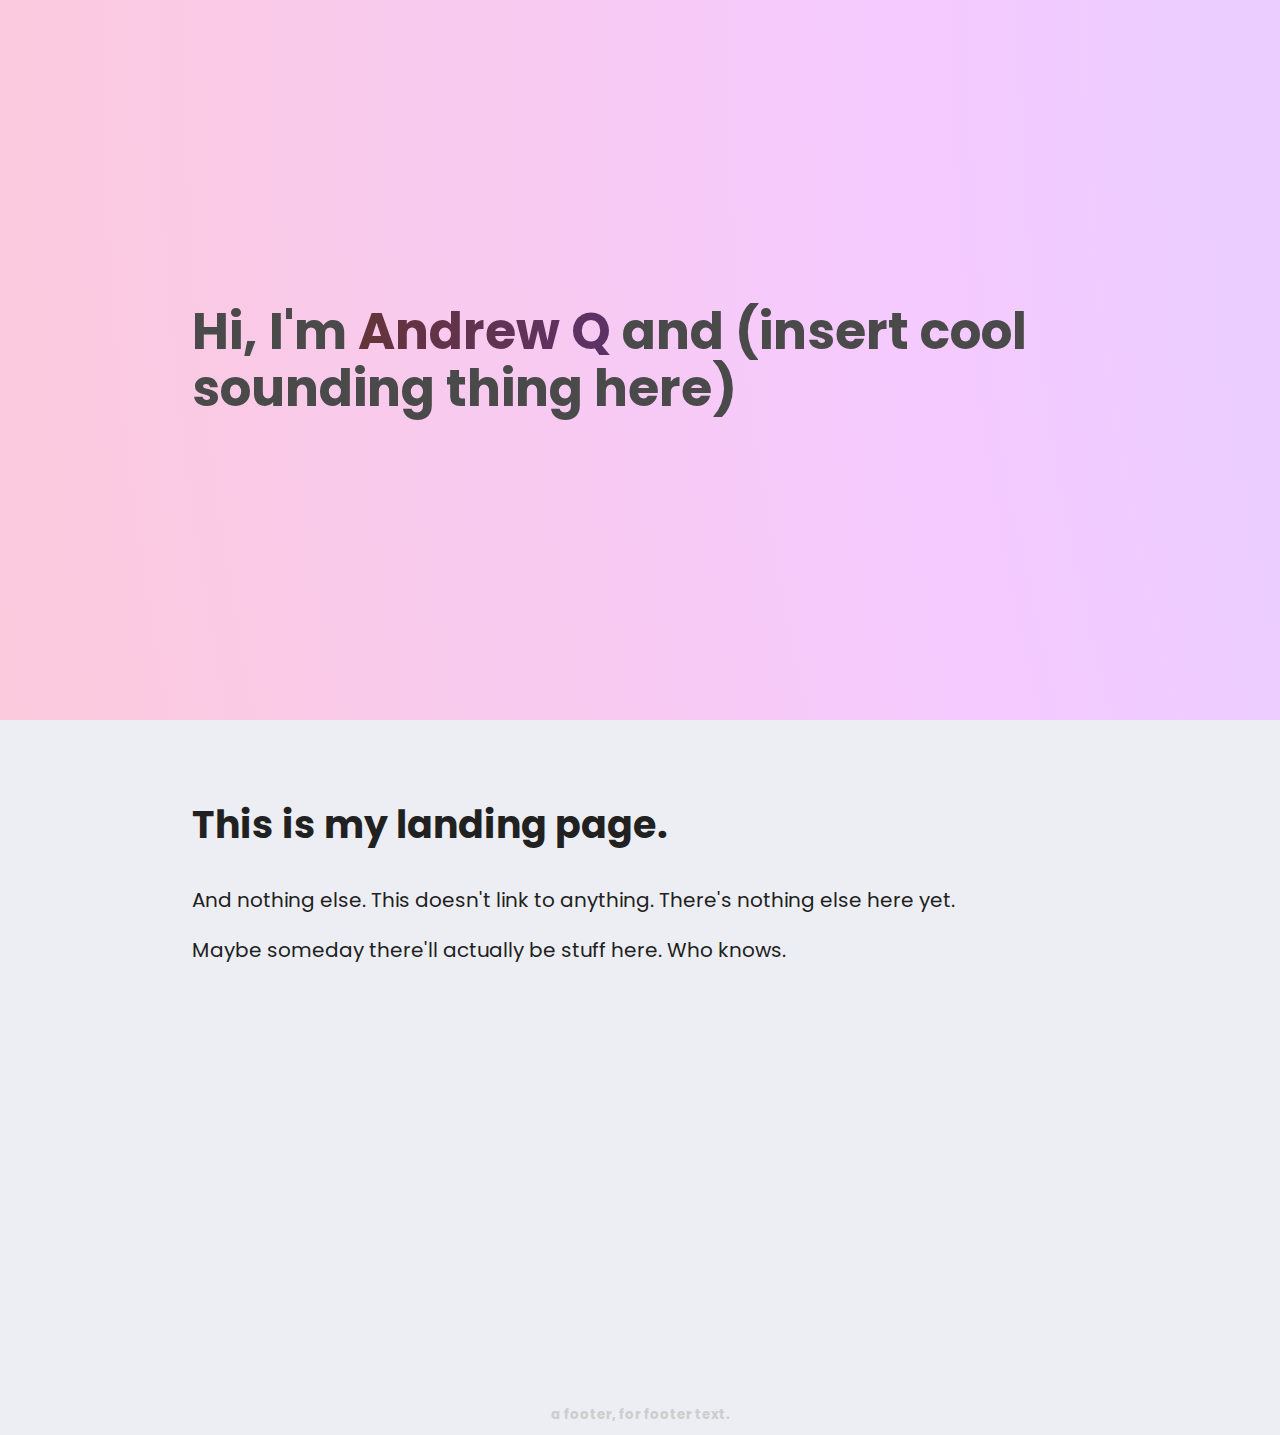
<file: index.html>
<!DOCTYPE html>
<html lang="en">
<head>
    <meta charset="UTF-8">
    <meta name="viewport" content="width=device-width, initial-scale=1">

    <title>Andrew Qiu</title>

    <meta name="author" content="Andrew Qiu">
    <meta name="description" content="A website for things.">

    <meta property="og:title" content="Andrew Qiu">
    <meta property="og:description" content="A website for things.">
    <meta property="og:url" content="/index.html">
    <meta property="og:site_name" content="Andrew Qiu">

    <link href="styles/styles.css" rel="stylesheet">
    <link href="https://fonts.googleapis.com/css2?family=Poppins:ital,wght@0,400;0,600;0,700;0,800;1,400;1,700&display=swap" rel="stylesheet">
</head>
<body onload="gradientAnimator()">
    <div id="topSection">
        <div class="textWrapper">
            <div id="introText" class="verticalCenter">
                <h1>
                    Hi, I'm <span class="fancyBoldGradientText">Andrew Q</span> and (insert cool sounding thing here)
                </h1>
            </div>
        </div>
    </div>

    <div id="midSection">
        <div class="textWrapper">
            <h2>This is my landing page.</h2>
            <p>
                And nothing else. This doesn't link to anything. There's nothing else here yet.
            </p>
            <p>
                Maybe someday there'll actually be stuff here. Who knows.
            </p>

        </div>
        <p class="textWrapper">
    </div>

    <div id="footer">
        <span class="footerText">a footer, for footer text.</span>
    </div>
</body>
</html>
</file>
<file: styles/styles.css>
/*
Main page stylesheet v2
It's like the last one, but worse somehow.
*/

:root{
    --bg: #eceef3;
    --darkText: #212121;
    --lighterText: #4a4a4a;
    --lightestText: #cdcdcd;
    --gradientAccent: linear-gradient(90deg, rgba(97,73,194,1) 0%, rgba(225,0,255,1) 100%);
    --bgGradient: radial-gradient(circle at top right, #caffee, #cad7ff, #f5caff, #ffcaca);
    --bgGradientText: radial-gradient(circle at top right, #2c5f4f, #303c64, #5d3264, #663434);


    --fontsize-xsm: 0.56rem;
    --fontsize-sml: 0.75rem;
    --fontsize-reg: 1rem;
    --fontsize-lrg: 1.33rem;
    --fontsize-xlg: 1.78rem;
    --fontsize-2xl: 2.37rem;
    --fontsize-3xl: 3.16rem;
    --fontsize-4xl: 4.21rem;

    --gradientTime: 20s;

    font-size: 16px;
}

@keyframes rainbowText{
    0% {color: #ee6565
    }
    25% {color: #f3bb5b
    }
    50% {color: #7997f1
    }
    75% {color: #eb55f6
    }
    100% {color: #f15757
    }
}

@keyframes textTransition{
    0% {top:20px; opacity: 0;}
    100% {top:0; opacity: 1;}
}

@-webkit-keyframes bgAnimation {
    0%{background-position:0% 77%}
    50%{background-position:100% 24%}
    100%{background-position:0% 77%}
}
@-moz-keyframes bgAnimation {
    0%{background-position:0% 77%}
    50%{background-position:100% 24%}
    100%{background-position:0% 77%}
}
@keyframes bgAnimation {
    0%{background-position:0% 77%}
    50%{background-position:100% 24%}
    100%{background-position:0% 77%}
}


body {
    position:relative;

    margin: 0 auto;

    background-color: var(--bg);

    font-family: 'Poppins','Montserrat', 'Trebuchet MS', sans-serif;
    font-size:15pt;
    color: var(--darkText);

    opacity:1;
    animation-name: textTransition;
    animation-timing-function: cubic-bezier(0.22, 1, 0.36, 1);
}

ul {
    font-family: inherit;
    font-weight: 600;
    color: #20ace5;
    font-size: inherit;
    animation-delay: 200ms;
}

a{
    display: inline-block;
    color:inherit;
    font-weight: inherit;
    font-size: inherit;
    opacity: inherit;
    text-decoration: none;
    transition: opacity 450ms, background-position 1500ms;
    transition-timing-function: cubic-bezier(.26,0,.03,1.01);
    background-position-x: 100px;
}

a::after{
    content: '';
    width:0;
    height: 2px;
    display: block;
    background: var(--gradientAccent);
    transition: 300ms;
    transition-timing-function: cubic-bezier(.26,0,.03,1.01);
}

a:hover{
    opacity: 1;
    background:  var(--gradientAccent);
    background-position-x: 0;
    -webkit-background-clip: text;
    -webkit-text-fill-color: transparent;
}

a:hover::after{
    width:100%;
}

h1{
    font-weight: 700;
    font-size: var(--fontsize-3xl);

    line-height: 3.6rem;
}

h2{
    font-size: var(--fontsize-2xl);
}

h3{
    font-size: var(--fontsize-xlg);
}

h4{
    font-size: var(--fontsize-lrg);
    margin: 0;
}

strong{
    font-weight: 700;
}

#topSection{
    position: relative;
    height: 80vh;
    width: 100%;

    background: var(--bgGradient);
    background-size: 300% 300%;

    -webkit-animation: bgAnimation var(--gradientTime) ease infinite;
    -moz-animation: bgAnimation var(--gradientTime) ease infinite;
    animation: bgAnimation var(--gradientTime) ease infinite;
}

#midSection{
    position: relative;
    height: auto;
    min-height: 50vw;
    width: 100%;

    padding-top: 5vh;

    animation-name: textTransition;
    animation-duration: 1000ms;
    animation-timing-function: cubic-bezier(0.22, 1, 0.36, 1);
}

#introText{
    height: auto;
    width: 75%;

    color: var(--lighterText);
}

#footer{
    margin:0 auto;
    padding-bottom: 10px;

    text-align: center;
    font-family: inherit;
    font-size: 10pt;
    font-weight: bold;
    color: var(--lightestText);
}


.textWrapper{
    height: auto;
    width: clamp(300px, 70%, 1500px);

    margin: 0 auto;
}

.verticalCenter{
    margin: 0;
    position: absolute;
    top: 50%;
    transform: translateY(-50%);
    -ms-transform: translateY(-50%);
}

.fancyBoldGradientText{
    font-weight: 700;
    opacity: 1;

    background:  var(--bgGradientText);
    background-size: 300% 300%;
    -webkit-background-clip: text;
    -webkit-text-fill-color: transparent;

    -webkit-animation: bgAnimation var(--gradientTime) ease infinite;
    -moz-animation: bgAnimation var(--gradientTime) ease infinite;
    animation: bgAnimation var(--gradientTime) ease infinite;
}
</file>
